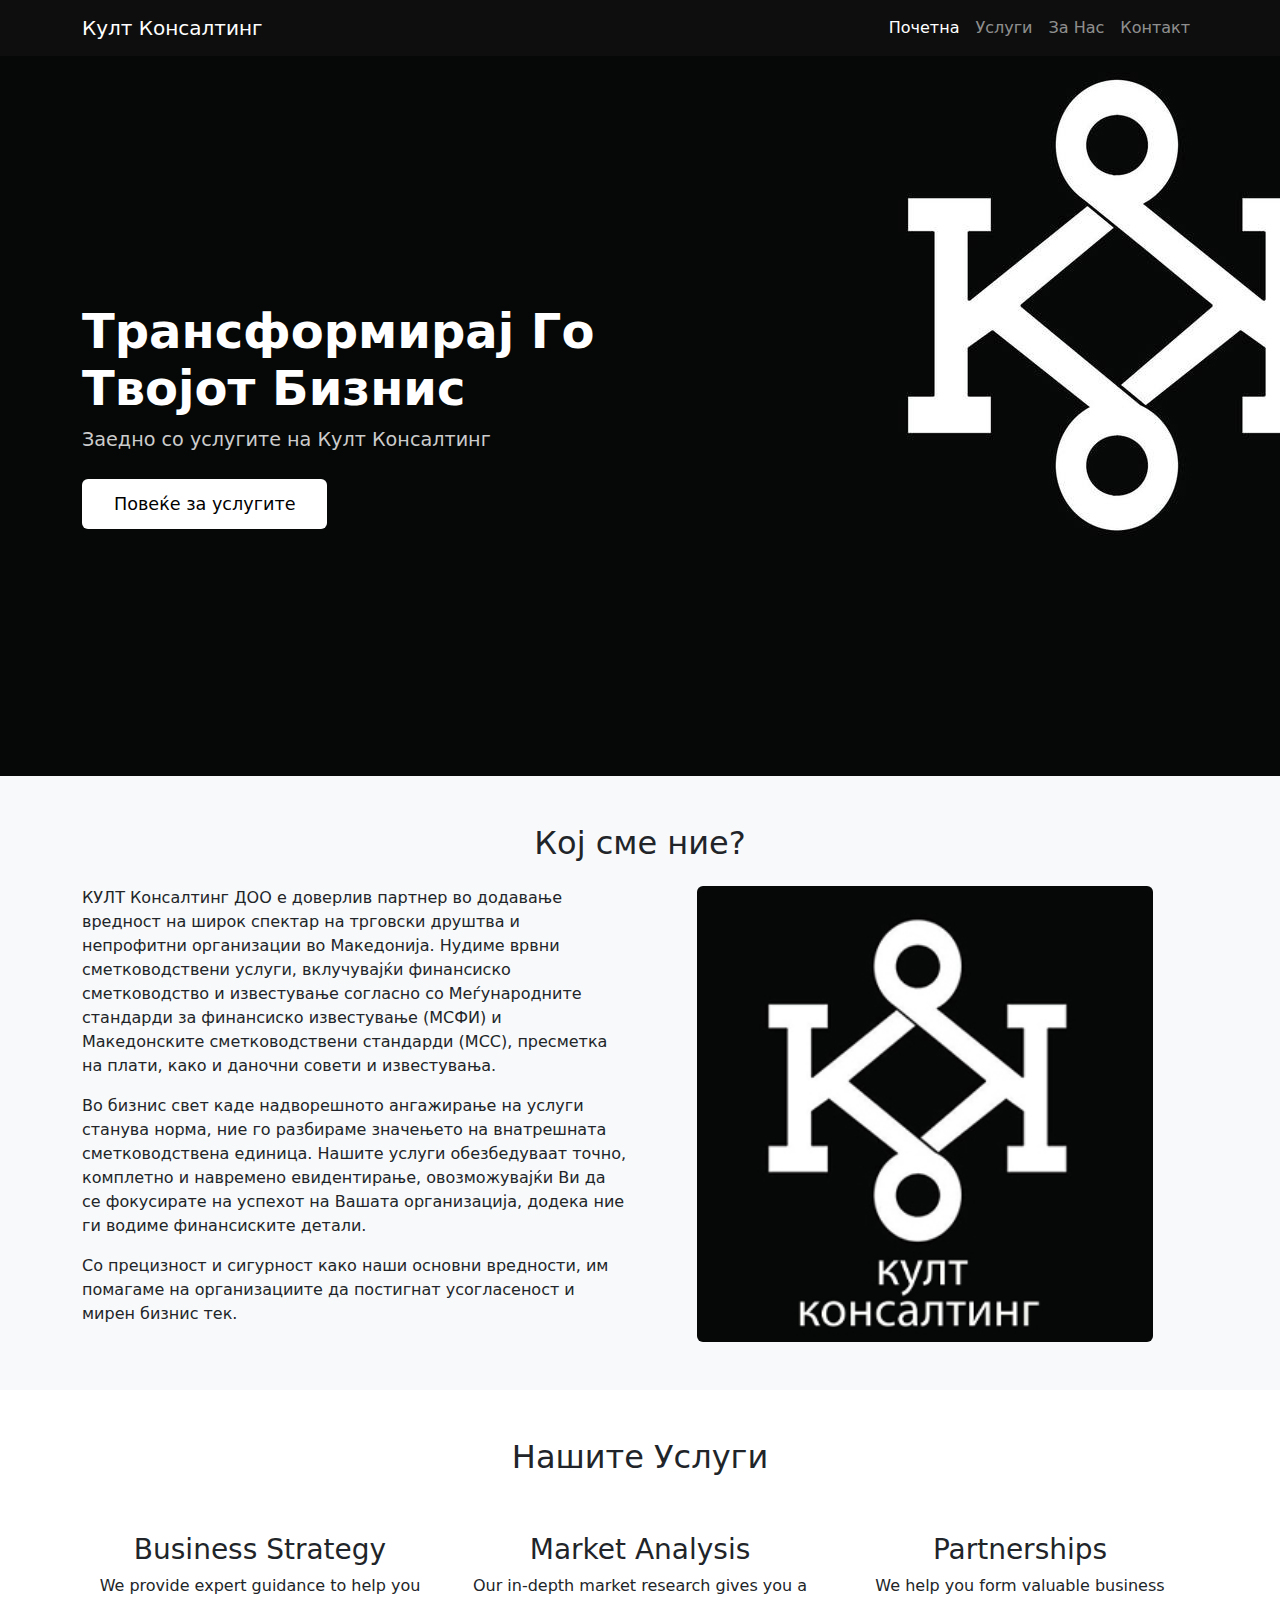
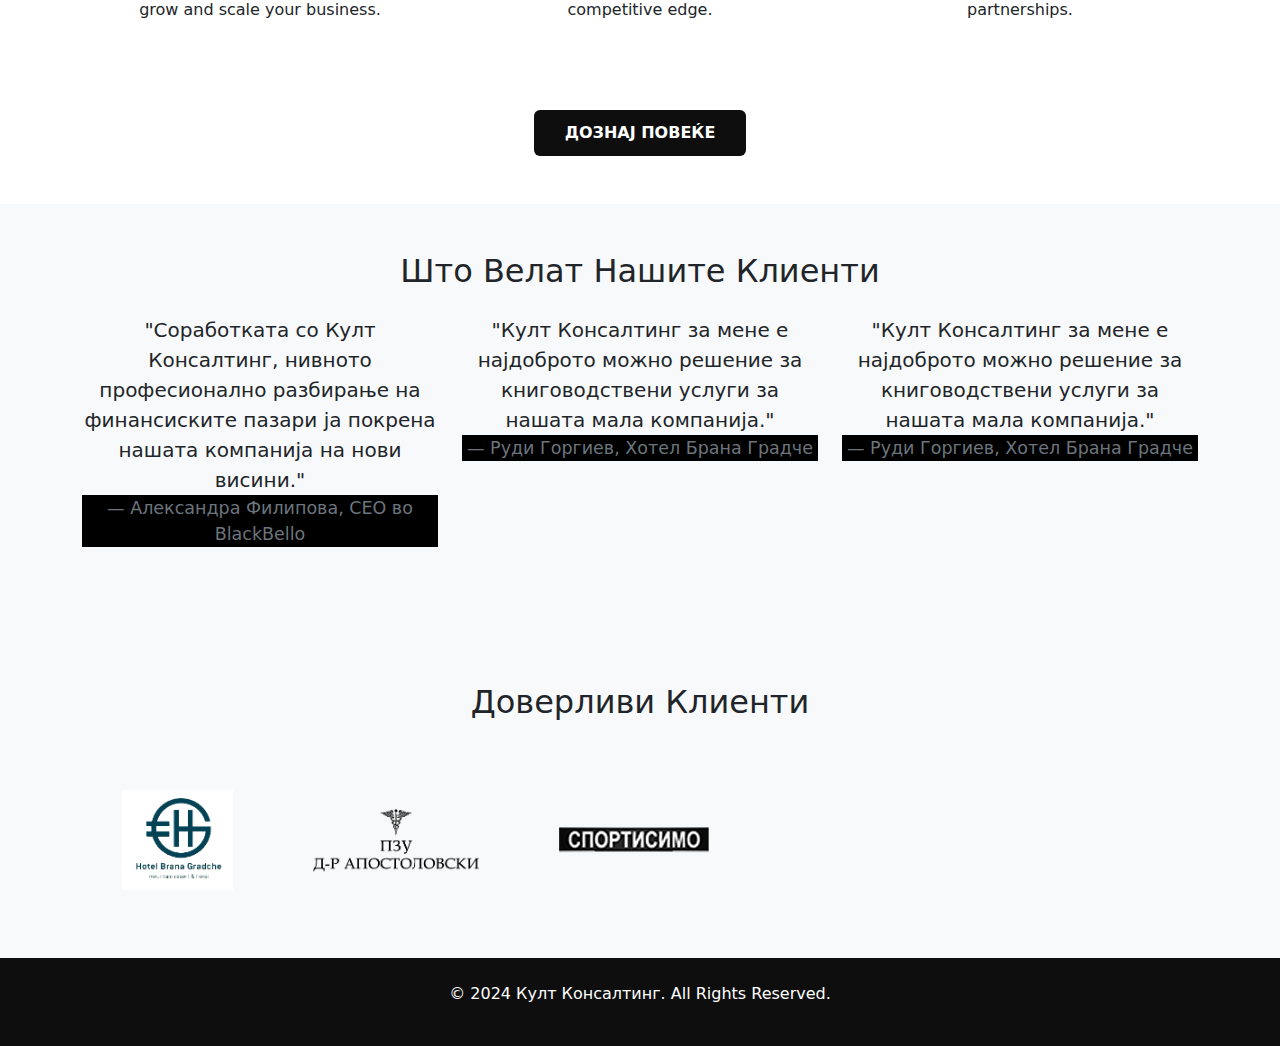
<file: index.html>
<!DOCTYPE html>
<html lang="en">
<head>
    <meta charset="UTF-8">
    <meta name="viewport" content="width=device-width, initial-scale=1.0">
    <meta http-equiv="X-UA-Compatible" content="ie=edge">
    <title>Култ Консалтинг</title>
    <link rel="shortcut icon" href="LogoKocka.jpg" type="image/x-icon">

    <!-- Bootstrap CSS -->
    <link href="https://cdn.jsdelivr.net/npm/bootstrap@5.3.0-alpha1/dist/css/bootstrap.min.css" rel="stylesheet">

    <!-- Custom CSS -->
    <link rel="stylesheet" href="style.css">
</head>
<body>

    <!-- Navbar -->
    <nav class="navbar navbar-expand-lg navbar-dark custom-navbar">
        <div class="container">
            <a class="navbar-brand" href="index.html">Култ Консалтинг</a>
            <button class="navbar-toggler" type="button" data-bs-toggle="collapse" data-bs-target="#navbarNav" aria-controls="navbarNav" aria-expanded="false" aria-label="Toggle navigation">
                <span class="navbar-toggler-icon"></span>
            </button>
            <div class="collapse navbar-collapse" id="navbarNav">
                <ul class="navbar-nav ms-auto">
                    <li class="nav-item">
                        <a class="nav-link active" href="index.html">Почетна</a>
                    </li>
                    <li class="nav-item">
                        <a class="nav-link" href="services.html">Услуги</a>
                    </li>
                    <li class="nav-item">
                        <a class="nav-link" href="about.html">За Нас</a>
                    </li>
                    <li class="nav-item">
                        <a class="nav-link" href="contact.html">Контакт</a>
                    </li>
                </ul>
            </div>
        </div>
    </nav>

    
    <!-- Hero Section -->
    <header class="hero">
        <div class="container">
            <div class="row">
                <div class="col-lg-6 col-md-8">
                    <h1>Трансформирај Го Твојот Бизнис</h1>
                    <p>Заедно со услугите на Култ Консалтинг</p>
                    <a href="services.html" class="btn btn-light">Повеќе за услугите</a>
                </div>
            </div>
        </div>
    </header>

    <!-- Company Overview Section -->
    <section id="overview" class="py-5 bg-light">
        <div class="container">
            <h2 class="text-center">Кој сме ние?</h2>
            <div class="row mt-4">
                <div class="col-lg-6 col-md-12">
                    <p>
                        КУЛТ Консалтинг ДОО е доверлив партнер во додавање вредност на широк спектар на трговски друштва и непрофитни организации во Македонија. Нудиме врвни сметководствени услуги, вклучувајќи финансиско сметководство и известување согласно со Меѓународните стандарди за финансиско известување (МСФИ) и Македонските сметководствени стандарди (МСС), пресметка на плати, како и даночни совети и известувања.
                    </p>
                    <p>
                        Во бизнис свет каде надворешното ангажирање на услуги станува норма, ние го разбираме значењето на внатрешната сметководствена единица. Нашите услуги обезбедуваат точно, комплетно и навремено евидентирање, овозможувајќи Ви да се фокусирате на успехот на Вашата организација, додека ние ги водиме финансиските детали.
                    </p>
                    <p>
                        Со прецизност и сигурност како наши основни вредности, им помагаме на организациите да постигнат усогласеност и мирен бизнис тек.
                    </p>
                </div>
                <div class="col-lg-6 col-md-12 d-flex justify-content-center">
                    <img src="LogoKocka.jpg" alt="Company Overview" class="img-fluid rounded">
                </div>                
            </div>
        </div>
    </section>

    <!-- Services Section -->
    <section id="services" class="py-5" >
        <div class="container">
            <h2 class="text-center">Нашите Услуги</h2>
            <br>
            <div class="row text-center mt-4">
                <!-- Adjust service column to stack on smaller screens -->
                <div class="col-lg-4 col-md-6 col-sm-12 mb-4">
                    <h3>Business Strategy</h3>
                    <p>We provide expert guidance to help you grow and scale your business.</p>
                </div>
                <div class="col-lg-4 col-md-6 col-sm-12 mb-4">
                    <h3>Market Analysis</h3>
                    <p>Our in-depth market research gives you a competitive edge.</p>
                </div>
                <div class="col-lg-4 col-md-6 col-sm-12 mb-4">
                    <h3>Partnerships</h3>
                    <p>We help you form valuable business partnerships.</p>
                </div>
            </div>
            <!-- Add the button below the services -->
            <div class="text-center mt-5">
                <a href="services.html" class="btn btn-dark-custom">Дознај Повеќе</a>
            </div>
        </div>
    </section>

    <!-- Testimonials Section -->
    <section id="testimonials" class="py-5 bg-light">
        <div class="container">
            <h2 class="text-center">Што Велат Нашите Клиенти</h2>
            <div class="row mt-4">
                <div class="col-lg-4 col-md-6 col-sm-12 text-center mb-4">
                    <blockquote class="blockquote">
                        <p>"Соработката со Култ Консалтинг, нивното професионално разбирање на финансиските пазари ја покрена нашата компанија на нови висини."</p>
                        <footer class="blockquote-footer">Александра Филипова, CEO во BlackBello</footer>
                    </blockquote>
                </div>
                <div class="col-lg-4 col-md-6 col-sm-12 text-center mb-4">
                    <blockquote class="blockquote">
                        <p>"Култ Консалтинг за мене е најдоброто можно решение за книговодствени услуги за нашата мала компанија."</p>
                        <footer class="blockquote-footer">Руди Горгиев, Хотел Брана Градче</footer>
                    </blockquote>
                </div>
                <div class="col-lg-4 col-md-6 col-sm-12 text-center mb-4">
                    <blockquote class="blockquote">
                        <p>"Култ Консалтинг за мене е најдоброто можно решение за книговодствени услуги за нашата мала компанија."</p>
                        <footer class="blockquote-footer">Руди Горгиев, Хотел Брана Градче</footer>
                    </blockquote>
                </div>
            </div>
        </div>
    </section>

    <!-- Trusted by Leading Companies Section -->
    <section id="trusted-companies-horizontal" class="py-5 bg-light">
        <div class="container">
            <h2 class="text-center mb-5">Доверливи Клиенти</h2>
            <div class="logo-container">
                <div class="logo-scroll">
                    <!-- Add more logos to ensure continuous scrolling -->
                    <img src="LOGOA/brana.png" alt="Company 1" class="logo-img">
                    <img src="LOGOA/Apostolovski.png" alt="Company 2" class="logo-img">
                    <img src="LOGOA/sportisimo.png" alt="Company 3" class="logo-img">
                </div>
            </div>
        </div>
    </section>

    <!-- Footer -->
    <footer class="py-4 custom-footer">
        <div class="container text-center">
            <p>&copy; 2024 Култ Консалтинг. All Rights Reserved.</p>
        </div>
    </footer>

    <!-- Bootstrap JS -->
    <script src="https://cdn.jsdelivr.net/npm/bootstrap@5.3.0-alpha1/dist/js/bootstrap.bundle.min.js"></script>
</body>
</html>
</file>
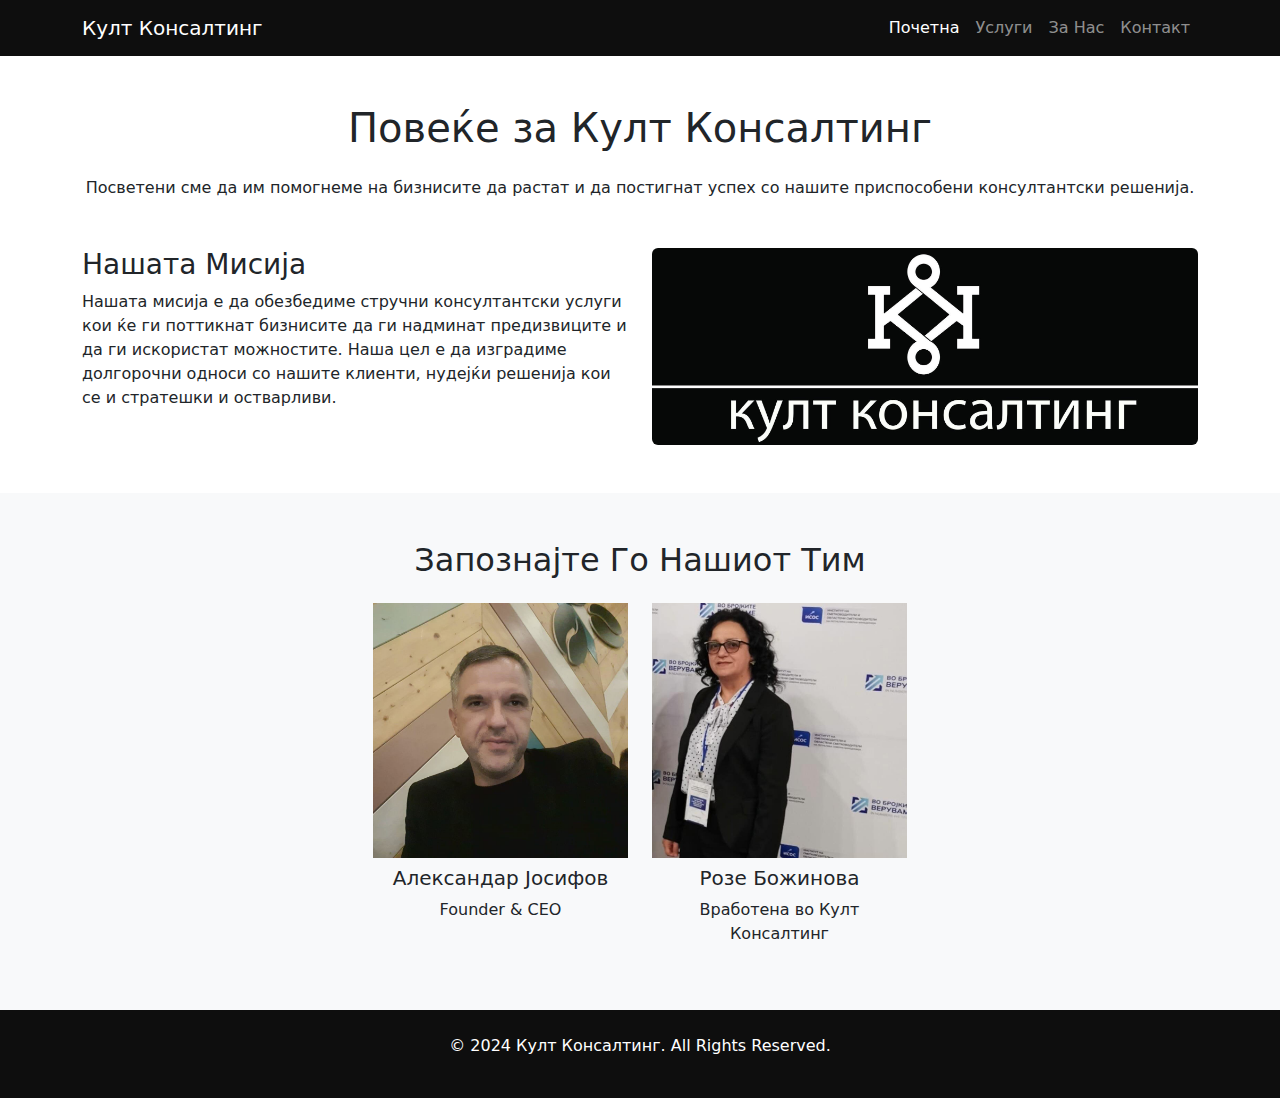
<file: about.html>
<!DOCTYPE html>
<html lang="en">
<head>
    <meta charset="UTF-8">
    <meta name="viewport" content="width=device-width, initial-scale=1.0">
    <meta http-equiv="X-UA-Compatible" content="ie=edge">
    <title>Култ Консалтинг</title>
    <link rel="shortcut icon" href="LogoKocka.jpg" type="image/x-icon">

    <!-- Bootstrap CSS -->
    <link href="https://cdn.jsdelivr.net/npm/bootstrap@5.3.0-alpha1/dist/css/bootstrap.min.css" rel="stylesheet">

    <!-- Custom CSS -->
    <link rel="stylesheet" href="style.css">
</head>
<body>

    <!-- Navbar -->
    <nav class="navbar navbar-expand-lg navbar-dark custom-navbar">
        <div class="container">
            <a class="navbar-brand" href="index.html">Култ Консалтинг</a>
            <button class="navbar-toggler" type="button" data-bs-toggle="collapse" data-bs-target="#navbarNav" aria-controls="navbarNav" aria-expanded="false" aria-label="Toggle navigation">
                <span class="navbar-toggler-icon"></span>
            </button>
            <div class="collapse navbar-collapse" id="navbarNav">
                <ul class="navbar-nav ms-auto">
                    <li class="nav-item">
                        <a class="nav-link active" href="index.html">Почетна</a>
                    </li>
                    <li class="nav-item">
                        <a class="nav-link" href="services.html">Услуги</a>
                    </li>
                    <li class="nav-item">
                        <a class="nav-link" href="about.html">За Нас</a>
                    </li>
                    <li class="nav-item">
                        <a class="nav-link" href="contact.html">Контакт</a>
                    </li>
                </ul>
            </div>
        </div>
    </nav>

    <!-- About Us Section -->
    <section id="about" class="py-5">
        <div class="container">
            <h1 class="text-center">Повеќе за Култ Консалтинг</h1>
            <p class="text-center mt-4">Посветени сме да им помогнеме на бизнисите да растат и да постигнат успех со нашите приспособени консултантски решенија.</p>

            <div class="row mt-5">
                <div class="col-md-6">
                    <h3>Нашата Мисија</h3>
                    <p>
                        Нашата мисија е да обезбедиме стручни консултантски услуги кои ќе ги поттикнат бизнисите да ги надминат предизвиците и да ги искористат можностите. Наша цел е да изградиме долгорочни односи со нашите клиенти, нудејќи решенија кои се и стратешки и остварливи.                    </p>
                </div>
                <div class="col-md-6">
                    <img src="images/AaboutLogo.jpg" alt="About Us" class="img-fluid rounded">
                </div>
            </div>
        </div>
    </section>

    <!-- Our Team Section -->
    <section id="team" class="py-5 bg-light">
        <div class="container">
            <h2 class="text-center">Запознајте Го Нашиот Тим</h2>
            <div class="container">
                <div class="row justify-content-center text-center mt-4">
                    <div class="col-md-3">
                        <img src="images/aleksandar.jpg" alt="Team Member 1" class="img-fluid mb-2">
                        <h5>Александар Јосифов</h5>
                        <p>Founder & CEO</p>
                    </div>
                    <div class="col-md-3">
                        <img src="images/roze.jpg" alt="Team Member 1" class="img-fluid mb-2">
                        <h5>Розе Божинова</h5>
                        <p>Вработена во Култ Консалтинг</p>
                    </div>
                </div>
            </div>
            
        </div>
    </section>

    <!-- Footer -->
    <footer class="py-4 custom-footer">
        <div class="container text-center">
            <p>&copy; 2024 Култ Консалтинг. All Rights Reserved.</p>
        </div>
    </footer>

    <!-- Bootstrap JS -->
    <script src="https://cdn.jsdelivr.net/npm/bootstrap@5.3.0-alpha1/dist/js/bootstrap.bundle.min.js"></script>
</body>
</html>
</file>
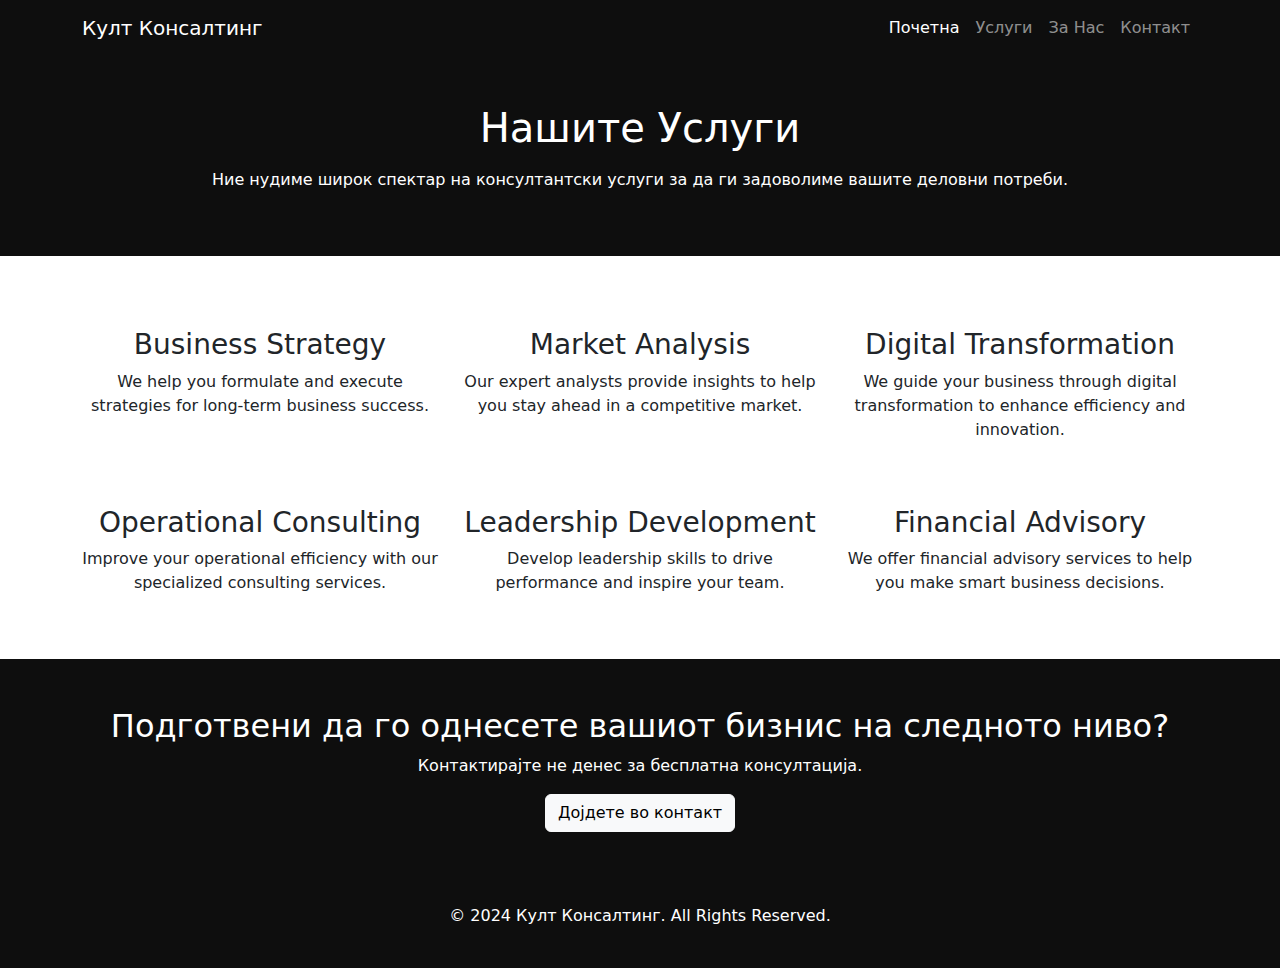
<file: services.html>
<!DOCTYPE html>
<html lang="en">
<head>
    <meta charset="UTF-8">
    <meta name="viewport" content="width=device-width, initial-scale=1.0">
    <meta http-equiv="X-UA-Compatible" content="ie=edge">
    <title>Култ Консалтинг</title>
    <link rel="shortcut icon" href="LogoKocka.jpg" type="image/x-icon">

    <!-- Bootstrap CSS -->
    <link href="https://cdn.jsdelivr.net/npm/bootstrap@5.3.0-alpha1/dist/css/bootstrap.min.css" rel="stylesheet">

    <!-- Custom CSS -->
    <link rel="stylesheet" href="style.css">
</head>
<body>

    <!-- Navbar -->
    <nav class="navbar navbar-expand-lg navbar-dark custom-navbar">
        <div class="container">
            <a class="navbar-brand" href="index.html">Култ Консалтинг</a>
            <button class="navbar-toggler" type="button" data-bs-toggle="collapse" data-bs-target="#navbarNav" aria-controls="navbarNav" aria-expanded="false" aria-label="Toggle navigation">
                <span class="navbar-toggler-icon"></span>
            </button>
            <div class="collapse navbar-collapse" id="navbarNav">
                <ul class="navbar-nav ms-auto">
                    <li class="nav-item">
                        <a class="nav-link active" href="index.html">Почетна</a>
                    </li>
                    <li class="nav-item">
                        <a class="nav-link" href="services.html">Услуги</a>
                    </li>
                    <li class="nav-item">
                        <a class="nav-link" href="about.html">За Нас</a>
                    </li>
                    <li class="nav-item">
                        <a class="nav-link" href="contact.html">Контакт</a>
                    </li>
                </ul>
            </div>
        </div>
    </nav>

    <!-- Services Header -->
    <section class="services-header py-5 custom-bg custom-text">
        <div class="container">
            <h1 class="text-center">Нашите Услуги</h1>
            <p class="text-center mt-3">Ние нудиме широк спектар на консултантски услуги за да ги задоволиме вашите деловни потреби.</p>
        </div>
    </section>

    <!-- Services Section -->
    <section id="services" class="py-5">
        <div class="container">
            <div class="row text-center mt-4">
                <div class="col-md-4">
                    <h3>Business Strategy</h3>
                    <p>We help you formulate and execute strategies for long-term business success.</p>
                </div>
                <div class="col-md-4">
                    <h3>Market Analysis</h3>
                    <p>Our expert analysts provide insights to help you stay ahead in a competitive market.</p>
                </div>
                <div class="col-md-4">
                    <h3>Digital Transformation</h3>
                    <p>We guide your business through digital transformation to enhance efficiency and innovation.</p>
                </div>
            </div>

            <div class="row text-center mt-5">
                <div class="col-md-4">
                    <h3>Operational Consulting</h3>
                    <p>Improve your operational efficiency with our specialized consulting services.</p>
                </div>
                <div class="col-md-4">
                    <h3>Leadership Development</h3>
                    <p>Develop leadership skills to drive performance and inspire your team.</p>
                </div>
                <div class="col-md-4">
                    <h3>Financial Advisory</h3>
                    <p>We offer financial advisory services to help you make smart business decisions.</p>
                </div>
            </div>
        </div>
    </section>

    <!-- Call-to-Action -->
    <section class="cta py-5 custom-cta-bg custom-cta-text text-center">
        <div class="container">
            <h2>Подготвени да го однесете вашиот бизнис на следното ниво?</h2>
            <p>Контактирајте не денес за бесплатна консултација.</p>
            <a href="contact.html" class="btn btn-light">Дојдете во контакт</a>
        </div>
    </section>

    <!-- Footer -->
    <footer class="py-4 custom-footer">
        <div class="container text-center">
            <p>&copy; 2024 Култ Консалтинг. All Rights Reserved.</p>
        </div>
    </footer>

    <!-- Bootstrap JS -->
    <script src="https://cdn.jsdelivr.net/npm/bootstrap@5.3.0-alpha1/dist/js/bootstrap.bundle.min.js"></script>
</body>
</html>
</file>
<file: style.css>
/* Black-and-White Hero Section */
.hero {
    background: #000;
    color: #fff;
    height: 80vh;
    display: flex;
    align-items: center;
    background-image: url(logo.jpg);
}

.hero h1 {
    font-size: 3rem;
    font-weight: bold;
    color: #fff;
}

.hero p {
    font-size: 1.2rem;
    margin-bottom: 1.5rem;
    color: #ccc;
}

.hero .btn {
    padding: 0.75rem 2rem;
    font-size: 1.1rem;
    background-color: #fff;
    color: #000;
    border: none;
}

/* Footer */
footer {
    background: #000;
    color: white;
    text-align: center;
}

/* Container for the logos */
.logo-container {
    overflow: hidden; /* Hides content that goes outside the viewport */
    width: 100%; /* Full width of the page */
    position: relative;
    background-color: #f8f9fa;
    padding: 20px 0;
}

/* The div that holds all the logos */
.logo-scroll {
    display: flex;
    animation: scrollLeftToRight 25s linear infinite; /* Increased duration for more space */
}

/* Logo images */
.logo-img {
    height: 100px;
    margin: 0 40px; /* Increase margin to create more space between logos */
    object-fit: contain;
}

/* Keyframes for infinite scrolling from left to right */
@keyframes scrollLeftToRight {
    0% {
        transform: translateY(50); /* Initial position */
    }
    100% {
        transform: translateX(-220%); /* Adjust to match logo container width */
    }
}

.custom-navbar {
    background-color: #0e0e0e; /* Replace with your desired color code */
}

.custom-footer {
    background-color: #0e0e0e; /* Replace with your desired background color */
    color: white; /* Replace with your desired text color */
}

/* Custom background and text color */
.custom-bg {
    background-color: #0e0e0e; /* Replace with your preferred background color */
}

.custom-text {
    color: white; /* Replace with your preferred text color */
}

/* Custom background and text color for CTA section */
.custom-cta-bg {
    background-color: #0e0e0e; /* Replace with your preferred background color */
}

.custom-cta-text {
    color: white; /* Replace with your preferred text color */
}

.contact-form-container {
    display: flex;
    flex-direction: column;
    justify-content: center;
}

.contact-form {
    background-color: #ffffff;
    padding: 30px;
    border-radius: 8px;
    box-shadow: 0 4px 8px rgba(0, 0, 0, 0.1); /* Shadow for a modern look */
    margin-bottom: 20px;
}

.contact-form h3 {
    margin-bottom: 20px;
    font-size: 24px;
    font-weight: 600;
    color: #333;
}

.contact-form .form-group {
    margin-bottom: 15px;
}

.contact-form .form-control {
    border: 1px solid #ddd;
    border-radius: 6px;
    padding: 10px 15px;
    font-size: 16px;
    color: #555;
}

.contact-form .btn {
    padding: 10px 20px;
    border-radius: 6px;
    background-color: #2c2c2c;
    color: white;
    font-size: 16px;
    font-weight: 600;
    border: none;
    width: 100%;
}

/* Custom dark button */
.btn-dark-custom {
    background-color: #0e0e0e;
    color: #fff;
    padding: 10px 30px;
    border-radius: 6px;
    font-size: 16px;
    font-weight: 600;
    text-transform: uppercase;
    text-decoration: none;
    transition: background-color 0.3s ease;
}

.btn-dark-custom:hover {
    background-color: #3b3b3b; /* Slightly lighter shade on hover */
    color: white;
}

.fab {
    font-size: 24px; /* Adjust size */
    color: #000; /* Adjust color */
    margin-right: 15px; /* Adjust spacing */
  }
  
  .fab:hover {
    color: #0e0e0e; /* Change color on hover */
  }
</file>
